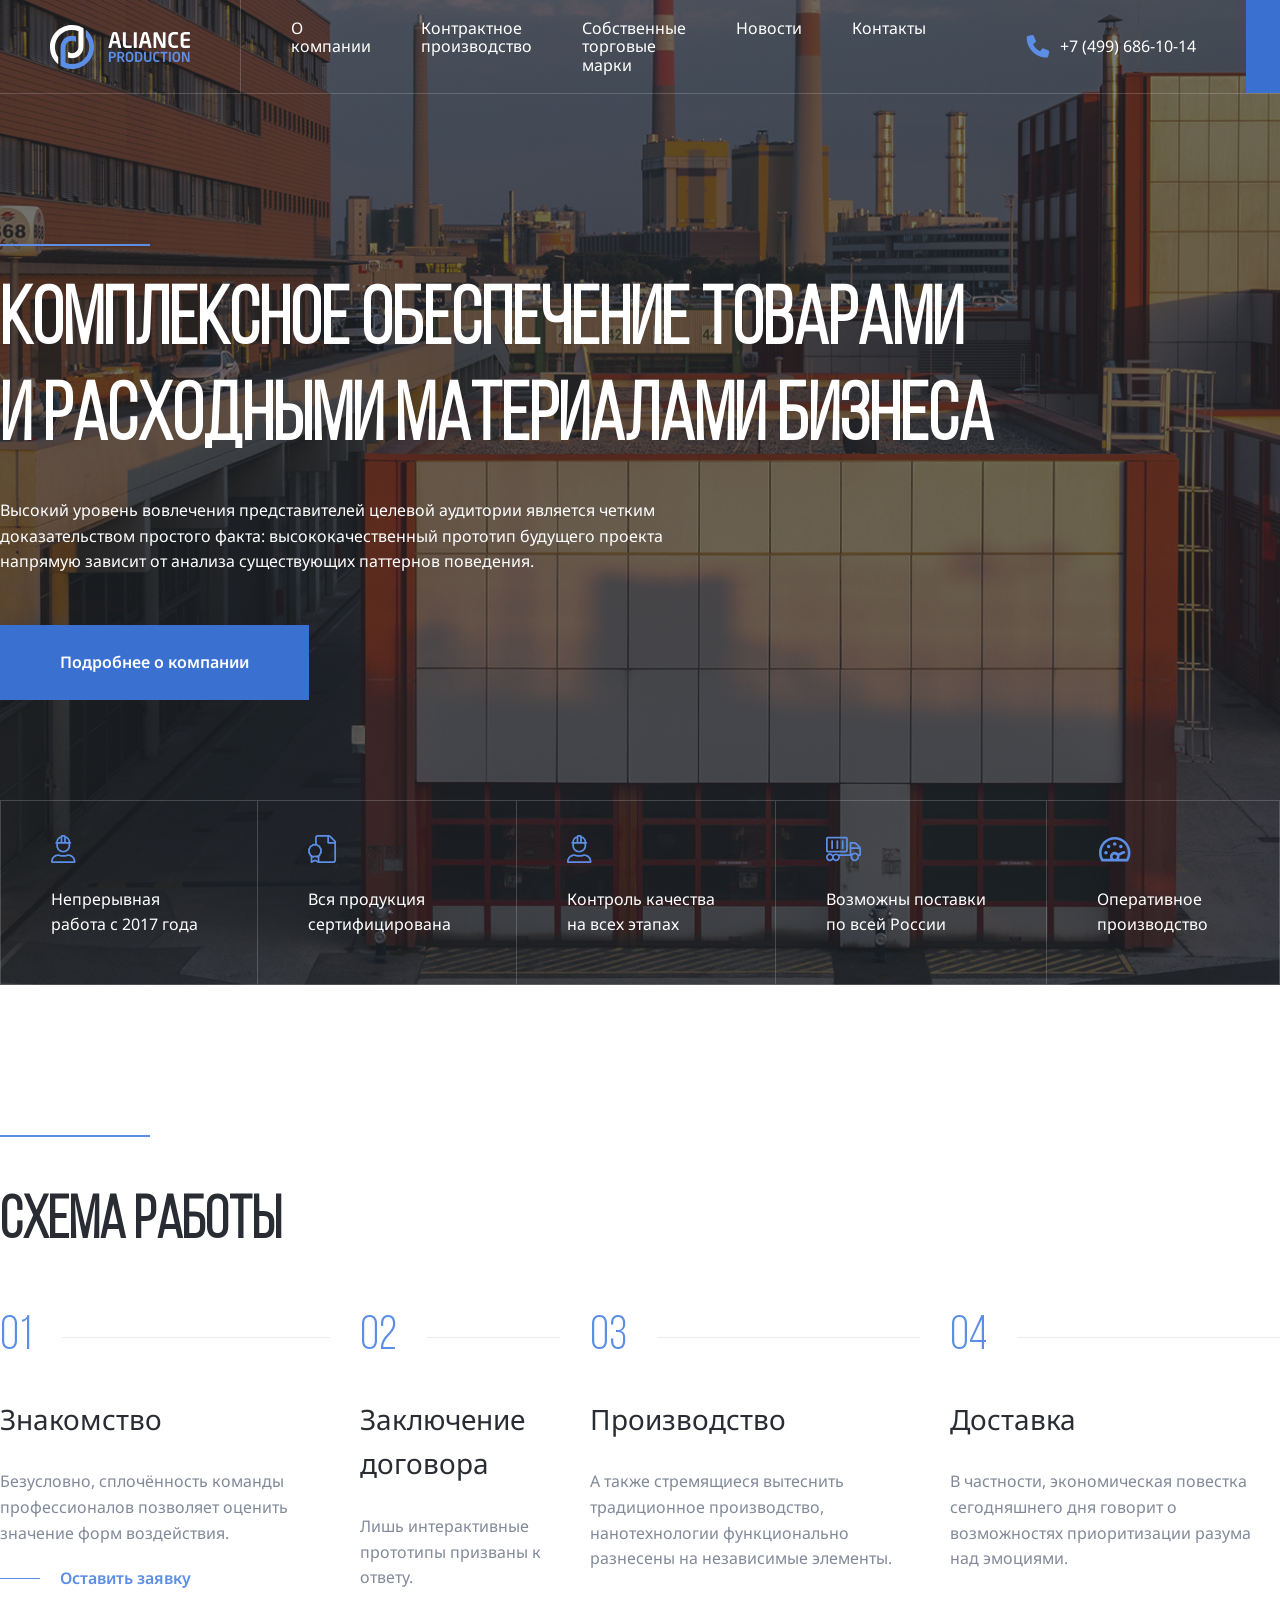
<file: index.html>
<!DOCTYPE html>
<html lang="ru">
  <head>
    <meta charset="UTF-8" />
    <meta http-equiv="X-UA-Compatible" content="IE=edge" />
    <meta name="viewport" content="width=device-width, initial-scale=1.0" />
    <link rel="preconnect" href="https://fonts.googleapis.com" />
    <link rel="preconnect" href="https://fonts.gstatic.com" crossorigin />
    <link 
    href="https://fonts.googleapis.com/css2?family=Noto+Sans:wght@400;600;700&display=swap" rel="stylesheet"/>
    <link rel="stylesheet" href="css/normalize.css" />
    <link rel="stylesheet" href="css/style.css" />
    <title>Aliance Production</title>
  </head>
  <body> 
    <nav class="navbar">
    <a href="./" class="header-logo">
      <svg class="logo-svg" width="140" height="44">
        <use xlink:href="img/sprite.svg#logo"></use>
      </svg>
    </a>
    <ul class="header-nav">
      <li class="header-nav-item">
        <a href="#" class="header-nav-link">О компании</a>
      </li>
      <li class="header-nav-item">
        <a href="#" class="header-nav-link">Контрактное производство</a>
      </li>
      <li class="header-nav-item">
        <a href="#" class="header-nav-link">Собственные торговые марки</a>
      </li>
      <li class="header-nav-item">
        <a href="#" class="header-nav-link">Новости</a>
      </li>
      <li class="header-nav-item">
        <a href="#" class="header-nav-link">Контакты</a>
      </li>
    </ul>
    <div class="header-phone">
      <svg class="logo-svg" width="24" height="24">
        <use xlink:href="img/sprite.svg#phone"></use>
      </svg>
      <a href="tel:+74996861014" class="header-phone-link">
        +7 (499) 686-10-14
      </a>
    </div>
    <!-- /.header-phone -->
    <button class="navbar-button button">Получить консультацию</button>
  </nav>
  <!-- /.navbar -->
    <header class="header header-image">
     
      <div class="container">
        <div class="header-content">
          <div class="separator"></div>
          <h1 class="header-title">
            Комплексное обеспечение товарами и расходными материалами бизнеса
          </h1>
          <p class="header-text">
            Высокий уровень вовлечения представителей целевой аудитории является
            четким доказательством простого факта: высококачественный прототип
            будущего проекта напрямую зависит от анализа существующих паттернов
            поведения.
          </p>
          <div class="button">Подробнее о компании</div>
        </div>
        <!-- /.header-content -->
        <ul class="header-features">
          <li class="header-features-item">
            <svg class="logo-svg" width="36" height="36">
              <use xlink:href="img/sprite.svg#time"></use>
            </svg>
            <p class="header-features-text">Непрерывная работа c 2017 года</p>
          </li>
          <li class="header-features-item">
            <svg class="logo-svg" width="36" height="36">
              <use xlink:href="img/sprite.svg#certificate"></use>
            </svg>
            <p class="header-features-text">Вся продукция сертифицирована</p>
          </li>
          <li class="header-features-item">
            <svg class="logo-svg" width="36" height="36">
              <use xlink:href="img/sprite.svg#control"></use>
            </svg>
            <p class="header-features-text">Контроль качества на всех этапах</p>
          </li>
          <li class="header-features-item">
            <svg class="logo-svg" width="36" height="36">
              <use xlink:href="img/sprite.svg#delivery"></use>
            </svg>
            <p class="header-features-text">Возможны поставки по всей России</p>
          </li>
          <li class="header-features-item">
            <svg class="logo-svg" width="36" height="36">
              <use xlink:href="img/sprite.svg#speed"></use>
            </svg>
            <p class="header-features-text">Оперативное производство</p>
          </li>
        </ul>
        <!-- /.header-features -->
      </div>
      <!-- /.container -->
    </header>
    <section class="section section-light">
      <div class="container">
        <div class="separator"></div>
          <h2 class="section-title">схема работы</h2>

          <ol class="steps">
            <li class="steps-item">
              <span class="steps-num">01</span>
              <h3 class="steps-title">Знакомство</h3>
              <p class="steps-text">
                Безусловно, сплочённость команды профессионалов позволяет оценить значение форм воздействия.
              </p>
              <a href="#" class="steps-link">Оставить заявку</a>
            </li>
      
      
            <li class="steps-item">
              <span class="steps-num">02</span>
              <h3 class="steps-title">Заключение договора</h3>
              <p class="steps-text">
                Лишь интерактивные прототипы призваны к ответу.
              </p>
            </li>
      
         
            <li class="steps-item">
              <span class="steps-num">03</span>
              <h3 class="steps-title">Производство</h3>
              <p class="steps-text">
                А также стремящиеся вытеснить традиционное производство, нанотехнологии функционально разнесены на независимые элементы.
              </p>
            </li>
      
      
            <li class="steps-item">
              <span class="steps-num">04</span>
              <h3 class="steps-title">Доставка</h3>
              <p class="steps-text">
                В частности, экономическая повестка сегодняшнего дня говорит о возможностях приоритизации разума над эмоциями.
              </p>
            </li>
          </ol>

          

        </div>
      <!--/.container -->
    </section>

    <script src="js/main.js"></script>
  </body>
</html>
</file>
<file: css/style.css>
* {
  box-sizing: border-box;
}
@font-face {
  font-family: "Bebas Neue";
  src: url('../fonts/BebasNeueBook.woff') format('woff');
  font-weight: normal;
  font-style: normal;
}

body {
  font-family: "Noto Sans", sans-serif;
}

.container {
  max-width: 1440px;
  margin: auto;
}
.navbar {
  display: flex;
  align-items: center;
  color: #fff;
  height: 94px;
  position: fixed;
  width: 100%;
  left: 0;
  top: 0;
  z-index: 2;
  border-bottom: 1px solid rgba(235, 235, 240, 0.2);
  transition: background-color 0.2s,height 0.2s;
}
.navbar-light
{ background-color:#fff;
  color:#292d33;
  height: 72px;
}
.navbar-light .header-logo-path{
  fill:#292d33;
}
.header {
  padding-top: 94px;
  min-height: 100vh;
}
.header-image {
  background-image: url("../img/header-bg.png");
  background-size: cover;
  background-repeat: no-repeat;
  background-position: center;
  position: relative;
}
.header-image::before {
  content: "";
  position: absolute;
  top: 0;
  left: 0;
  width: 100%;
  height: 100%;
  background-color: rgba(41, 45, 51, 0.6);
  z-index: 0;
}
.header-logo {
  display: flex;
  align-items: center;
  padding: 0 50px;
  border-right: 1px solid rgba(235, 235, 240, 0.2);
  height: 100%;
}
.header-nav {
  display: flex;
  flex-basis: 100%;
  list-style: none;
  padding: 0 50px;
  margin: 0;
}
.header-nav-link {
  text-decoration: none;
  font-size: 16px;
  margin-right: 50px;
  color: inherit;
}
.header-phone {
  flex-shrink: 0;
  display: flex;
  align-items: center;
  gap: 10px;
  text-decoration: none;
  margin-right: 50px;
}
.header-phone-link {
  text-decoration: none;
  font-size: 16px;
  color: inherit;
}
.button {
  font-weight: 600;
  font-size: 16px;
  line-height: 160%;
  color: #ffffff;
  background: #3a71d1;
  padding: 25px 60px;
  border: none;
  display: inline-block;
  cursor: pointer;
}
.navbar-button {
  flex-shrink: 0;
  height: 100%;
}
.header-button {
  height: 100%;
}
.separator {
  background: #5c8ee6;
  width: 150px;
  height: 2px;
}
.header-content {
  padding-top: 150px;
  position: relative;
  z-index: 1;
  color: #fff;
}
.header-title {
  max-width: 1080px;
  font-family: 'Bebas Neue';
  font-size: 80px;
  line-height: 120%;
  margin: 30px 0;
}
.header-text {
  max-width: 720px;
  font-style: normal;
  font-weight: 400;
  font-size: 16px;
  line-height: 160%;
  margin-bottom: 50px;
}
.header-features {
  display: flex;
  min-height: 168px;
  padding: 0;
  margin-top: 100px;
  list-style: none;
  color: #fff;
  position: relative;
}
.header-features-item {
  padding: 30px 50px;
  border: 1px solid rgba(235, 235, 240, 0.2);
}
.header-features-text {
  font-weight: 400;
  font-size: 16px;
  line-height: 160%;
}
.header-features-item:not(:last-child) {
  border-right: none;
}
.section{
  margin-top: 150px;
  margin-bottom: 150px;
}

.section-title{
  font-family: 'Bebas Neue';
  font-size: 60px;
  line-height: 120%;
  margin: 50px 0;
  color: #292D33;
}
.steps{
  display: flex;
  list-style: none;
  padding: 0;
  gap: 30px;   
}
.steps-item{
  max-width: 330px;
}
.steps-num{
  font-family: 'Bebas Neue';
  font-size: 48px;
  line-height: 120%;
  color: #5c8ee6;
  display: flex;
  align-items: center;
}
.steps-num::after{
  content: "";
  height: 1px;
  background: #ebebf0;
  width: 100%;
  margin-left: 30px;
}
.steps-title{
  font-weight:400;
  font-size :28px;
  line-height:160%;
  color: #292d33;
  margin-top: 30px;
  margin: bottom 10px;
}
.steps-text{
  font-weight: 400;
  font-size: 16px;
  line-height: 160%;
  color: #828a99;
  margin-top: 10px;
  margin-bottom: 20px;
}
.steps-link{
  display:flex;
  align-items: center;
  text-decoration: none;
  font-weight: 600;
  font-size: 16px;
  line-height: 160%;
  color:#5c8ee6;
}
.steps-link::before{
  content: "";
  height: 1px;
  width: 40px;
  background: #5c8ee6;
  margin-right: 20px;
}
</file>
